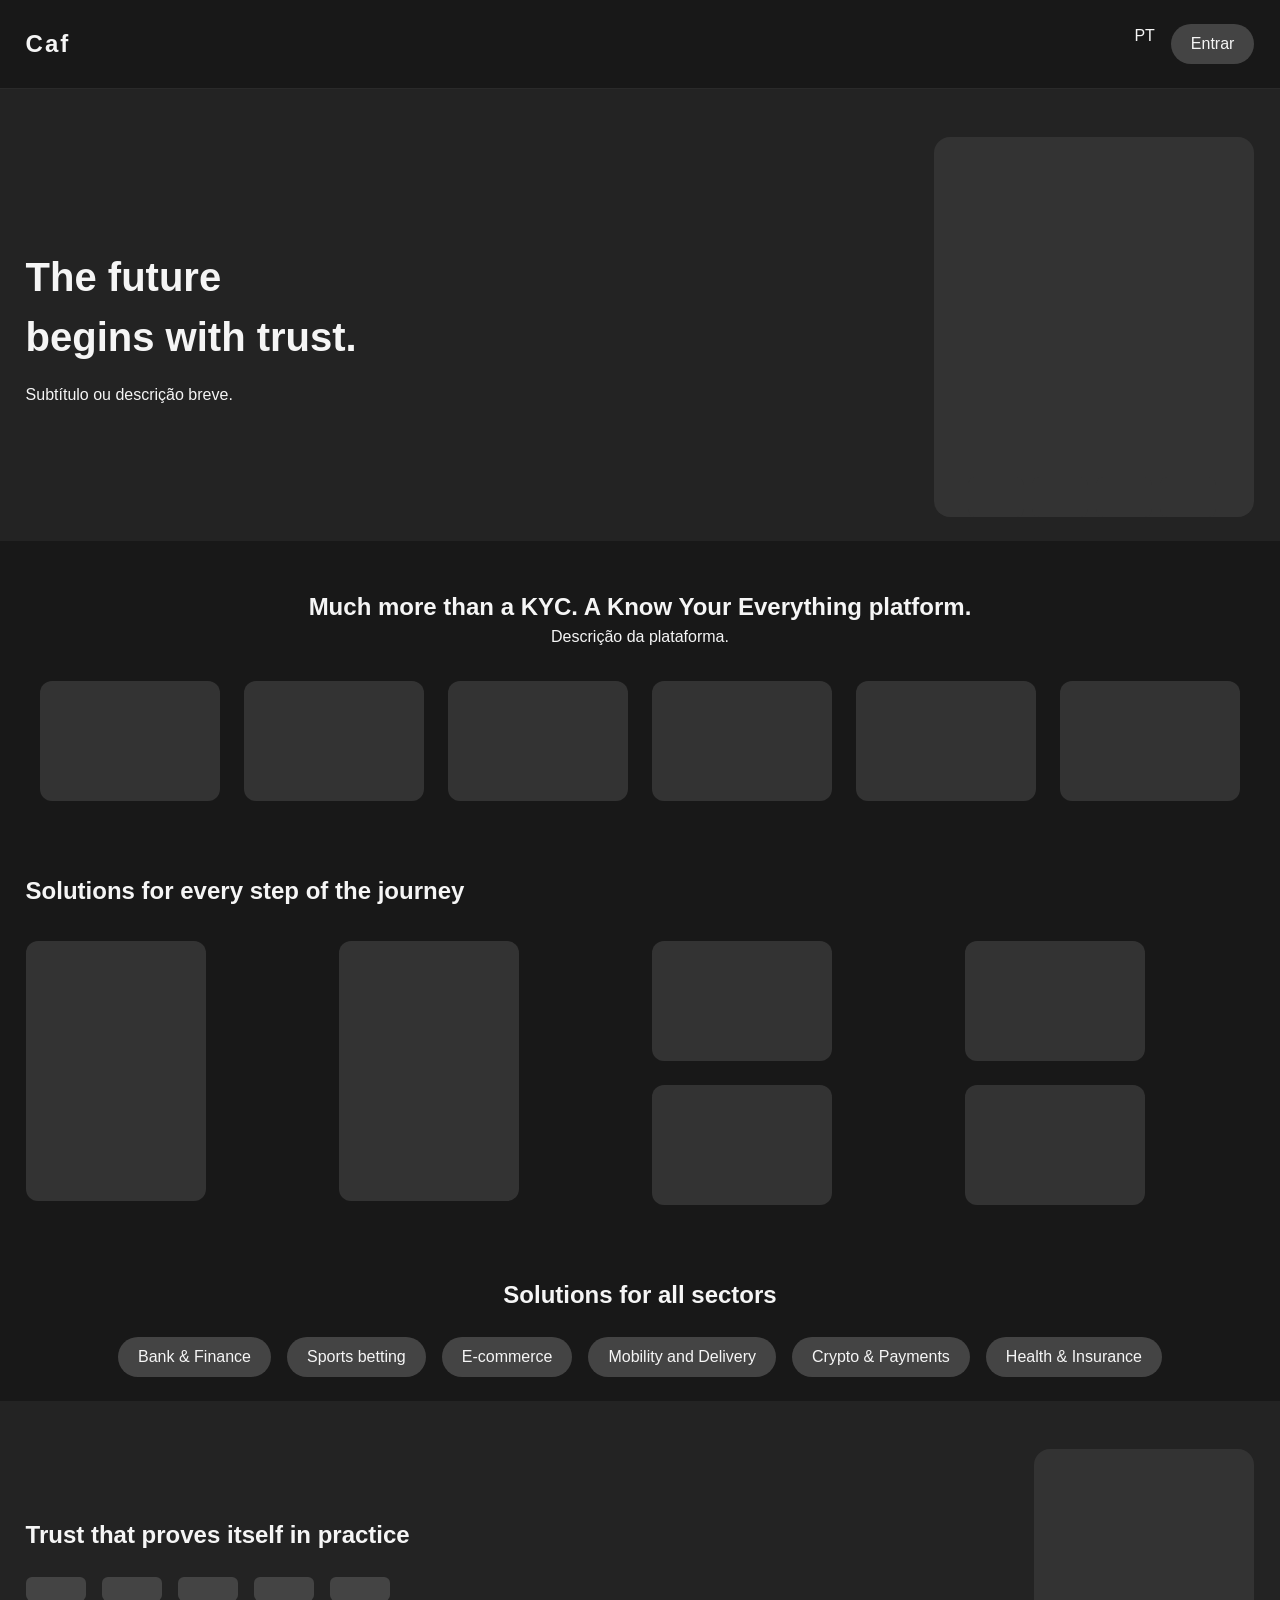
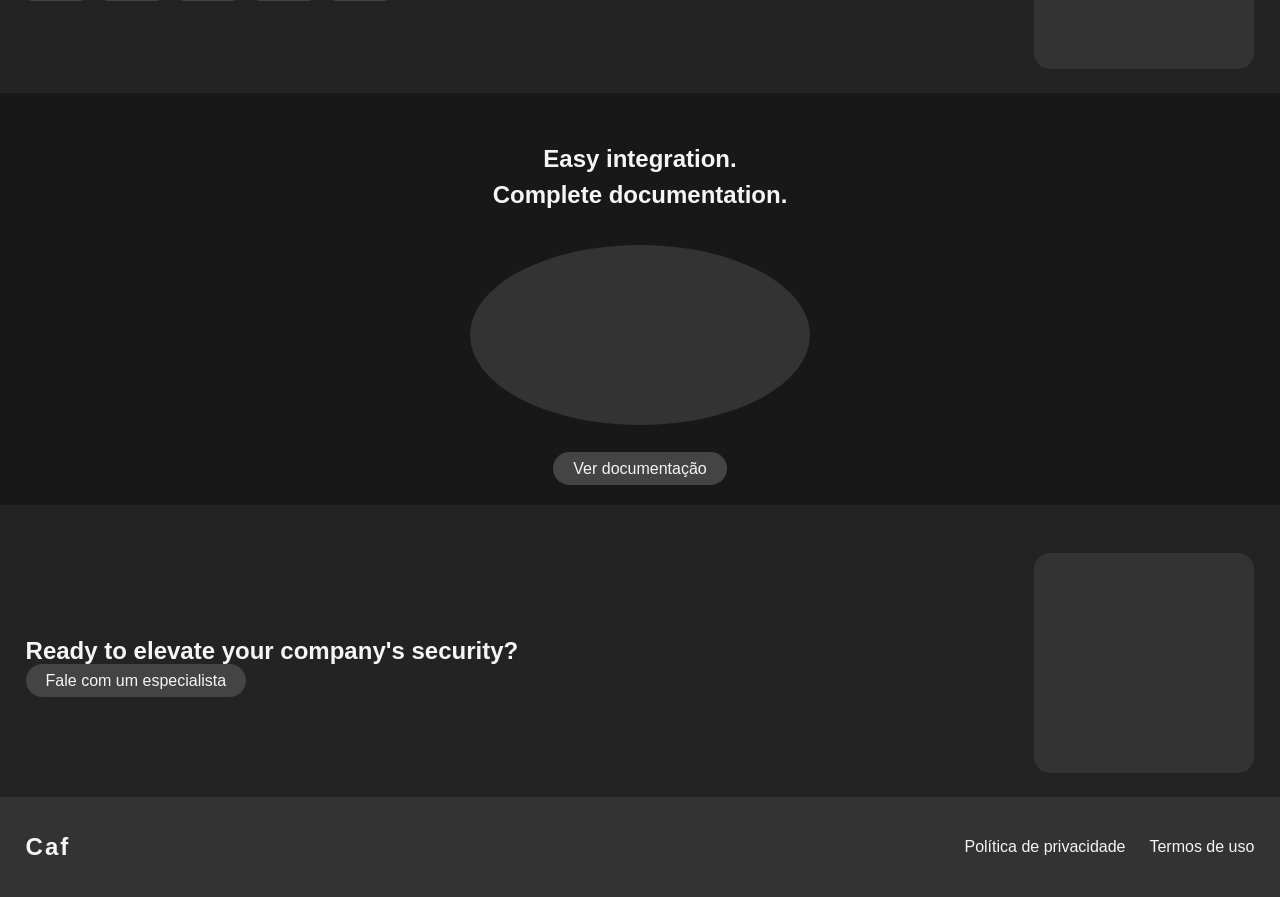
<file: index.html>
<!DOCTYPE html>
<html lang="pt-br">
<head>
  <meta charset="UTF-8">
  <meta name="viewport" content="width=device-width, initial-scale=1.0">
  <title>Estrutura Layout</title>
  <link rel="stylesheet" href="styles.css">
</head>
<body>
  <!-- Header -->
  <header class="header">
    <div class="logo">Caf</div>
    <nav class="nav">
      <a href="#">PT</a>
      <a href="#" class="btn">Entrar</a>
    </nav>
  </header>

  <!-- Hero Section -->
  <section class="hero">
    <div class="hero-content">
      <h1>The future<br>begins with trust.</h1>
      <p>Subtítulo ou descrição breve.</p>
    </div>
    <div class="hero-image placeholder"></div>
    <div class="hero-thumbs">
      <div class="placeholder thumb"></div>
      <div class="placeholder thumb"></div>
      <div class="placeholder thumb"></div>
      <div class="placeholder thumb"></div>
    </div>
  </section>

  <!-- Plataforma Section -->
  <section class="platform">
    <h2>Much more than a KYC. A Know Your Everything platform.</h2>
    <p>Descrição da plataforma.</p>
    <div class="platform-cards">
      <div class="placeholder card"></div>
      <div class="placeholder card"></div>
      <div class="placeholder card"></div>
      <div class="placeholder card"></div>
      <div class="placeholder card"></div>
      <div class="placeholder card"></div>
    </div>
  </section>

  <!-- Solutions Step Section -->
  <section class="solutions-step">
    <h2>Solutions for every step of the journey</h2>
    <div class="solutions-cards">
      <div class="placeholder card tall"></div>
      <div class="placeholder card tall"></div>
      <div class="placeholder card"></div>
      <div class="placeholder card"></div>
      <div class="placeholder card"></div>
      <div class="placeholder card"></div>
    </div>
  </section>

  <!-- Solutions Sectors Section -->
  <section class="solutions-sectors">
    <h2>Solutions for all sectors</h2>
    <div class="sectors-tags">
      <span class="tag">Bank & Finance</span>
      <span class="tag">Sports betting</span>
      <span class="tag">E-commerce</span>
      <span class="tag">Mobility and Delivery</span>
      <span class="tag">Crypto & Payments</span>
      <span class="tag">Health & Insurance</span>
    </div>
  </section>

  <!-- Trust Section -->
  <section class="trust">
    <div class="trust-content">
      <h2>Trust that proves itself in practice</h2>
      <div class="trust-logos">
        <span class="logo-placeholder"></span>
        <span class="logo-placeholder"></span>
        <span class="logo-placeholder"></span>
        <span class="logo-placeholder"></span>
        <span class="logo-placeholder"></span>
      </div>
    </div>
    <div class="trust-image placeholder"></div>
  </section>

  <!-- Integration Section -->
  <section class="integration">
    <h2>Easy integration.<br>Complete documentation.</h2>
    <div class="integration-diagram placeholder"></div>
    <a href="#" class="btn">Ver documentação</a>
  </section>

  <!-- CTA Section -->
  <section class="cta">
    <div class="cta-content">
      <h2>Ready to elevate your company's security?</h2>
      <a href="#" class="btn">Fale com um especialista</a>
    </div>
    <div class="cta-image placeholder"></div>
  </section>

  <!-- Footer -->
  <footer class="footer">
    <div class="footer-content">
      <div class="logo">Caf</div>
      <div class="footer-links">
        <a href="#">Política de privacidade</a>
        <a href="#">Termos de uso</a>
      </div>
    </div>
  </footer>
</body>
</html>
</file>
<file: styles.css>
:root {
  --bg: #181818;
  --card: #232323;
  --text: #f5f5f5;
  --gray: #444;
  --accent: #333;
  --border: #2a2a2a;
}

* {
  box-sizing: border-box;
  margin: 0;
  padding: 0;
}

body {
  background: var(--bg);
  color: var(--text);
  font-family: 'Segoe UI', Arial, sans-serif;
  line-height: 1.5;
}

a {
  color: var(--text);
  text-decoration: none;
}

.header {
  display: flex;
  justify-content: space-between;
  align-items: center;
  padding: 24px 5vw;
  background: var(--bg);
  border-bottom: 1px solid var(--border);
}

.logo {
  font-weight: bold;
  font-size: 1.5rem;
  letter-spacing: 2px;
}

.nav {
  display: flex;
  gap: 16px;
}

.btn {
  background: var(--gray);
  color: var(--text);
  padding: 8px 20px;
  border-radius: 20px;
  font-weight: 500;
  transition: background 0.2s;
}

.btn:hover {
  background: var(--accent);
}

.hero {
  display: flex;
  align-items: center;
  justify-content: space-between;
  padding: 48px 5vw 24px 5vw;
  background: var(--card);
  position: relative;
  min-height: 400px;
}

.hero-content {
  max-width: 40%;
}

.hero-content h1 {
  font-size: 2.5rem;
  margin-bottom: 16px;
}

.hero-image {
  width: 320px;
  height: 380px;
  border-radius: 16px;
  margin-left: 40px;
}

.hero-thumbs {
  position: absolute;
  right: 5vw;
  bottom: 24px;
  display: flex;
  gap: 8px;
}

.thumb {
  width: 56px;
  height: 40px;
  border-radius: 8px;
}

.platform {
  padding: 48px 5vw 24px 5vw;
  text-align: center;
}

.platform-cards {
  display: flex;
  flex-wrap: wrap;
  justify-content: center;
  gap: 24px;
  margin-top: 32px;
}

.card {
  background: var(--gray);
  border-radius: 12px;
  width: 180px;
  height: 120px;
  display: flex;
  align-items: center;
  justify-content: center;
}

.solutions-step {
  padding: 48px 5vw 24px 5vw;
}

.solutions-cards {
  display: grid;
  grid-template-columns: repeat(4, 1fr);
  gap: 24px;
  margin-top: 32px;
}

.card.tall {
  grid-row: span 2;
  height: 260px;
}

.solutions-sectors {
  padding: 48px 5vw 24px 5vw;
  text-align: center;
}

.sectors-tags {
  display: flex;
  flex-wrap: wrap;
  justify-content: center;
  gap: 16px;
  margin-top: 24px;
}

.tag {
  background: var(--gray);
  color: var(--text);
  padding: 8px 20px;
  border-radius: 20px;
  font-size: 1rem;
}

.trust {
  display: flex;
  align-items: center;
  justify-content: space-between;
  padding: 48px 5vw 24px 5vw;
  background: var(--card);
}

.trust-content {
  max-width: 50%;
}

.trust-logos {
  display: flex;
  gap: 16px;
  margin-top: 24px;
}

.logo-placeholder {
  width: 60px;
  height: 24px;
  background: var(--gray);
  border-radius: 6px;
  display: inline-block;
}

.trust-image {
  width: 220px;
  height: 220px;
  border-radius: 16px;
}

.integration {
  padding: 48px 5vw 24px 5vw;
  text-align: center;
}

.integration-diagram {
  width: 340px;
  height: 180px;
  background: var(--gray);
  border-radius: 50%;
  margin: 32px auto;
}

.cta {
  display: flex;
  align-items: center;
  justify-content: space-between;
  padding: 48px 5vw 24px 5vw;
  background: var(--card);
}

.cta-content {
  max-width: 50%;
}

.cta-image {
  width: 220px;
  height: 220px;
  border-radius: 16px;
}

.footer {
  background: var(--accent);
  padding: 32px 5vw;
  color: var(--text);
}

.footer-content {
  display: flex;
  justify-content: space-between;
  align-items: center;
}

.footer-links {
  display: flex;
  gap: 24px;
}

/* Placeholder style */
.placeholder {
  background: #333;
  display: flex;
  align-items: center;
  justify-content: center;
  color: #888;
  font-size: 1.2rem;
}

/* Responsivo */
@media (max-width: 1100px) {
  .hero, .trust, .cta {
    flex-direction: column;
    align-items: flex-start;
  }
  .hero-image, .trust-image, .cta-image {
    margin: 24px 0 0 0;
    width: 100%;
    max-width: 320px;
    height: 220px;
  }
  .hero-content, .trust-content, .cta-content {
    max-width: 100%;
  }
  .solutions-cards {
    grid-template-columns: repeat(2, 1fr);
  }
}

@media (max-width: 700px) {
  .header, .platform, .solutions-step, .solutions-sectors, .trust, .integration, .cta, .footer {
    padding: 24px 3vw;
  }
  .platform-cards, .solutions-cards, .sectors-tags {
    flex-direction: column;
    gap: 16px;
  }
  .solutions-cards {
    grid-template-columns: 1fr;
  }
  .hero-thumbs {
    position: static;
    margin-top: 16px;
  }
}

.header, .platform, .solutions-step, .solutions-sectors, .trust, .integration, .cta, .footer {
  padding-left: 2vw;
  padding-right: 2vw;
}

.hero {
  padding-left: 2vw;
  padding-right: 2vw;
}

@media (max-width: 1100px) {
  .header, .platform, .solutions-step, .solutions-sectors, .trust, .integration, .cta, .footer, .hero {
    padding-left: 3vw;
    padding-right: 3vw;
  }
}

@media (max-width: 700px) {
  .header, .platform, .solutions-step, .solutions-sectors, .trust, .integration, .cta, .footer, .hero {
    padding-left: 3vw;
    padding-right: 3vw;
  }
}
</file>
